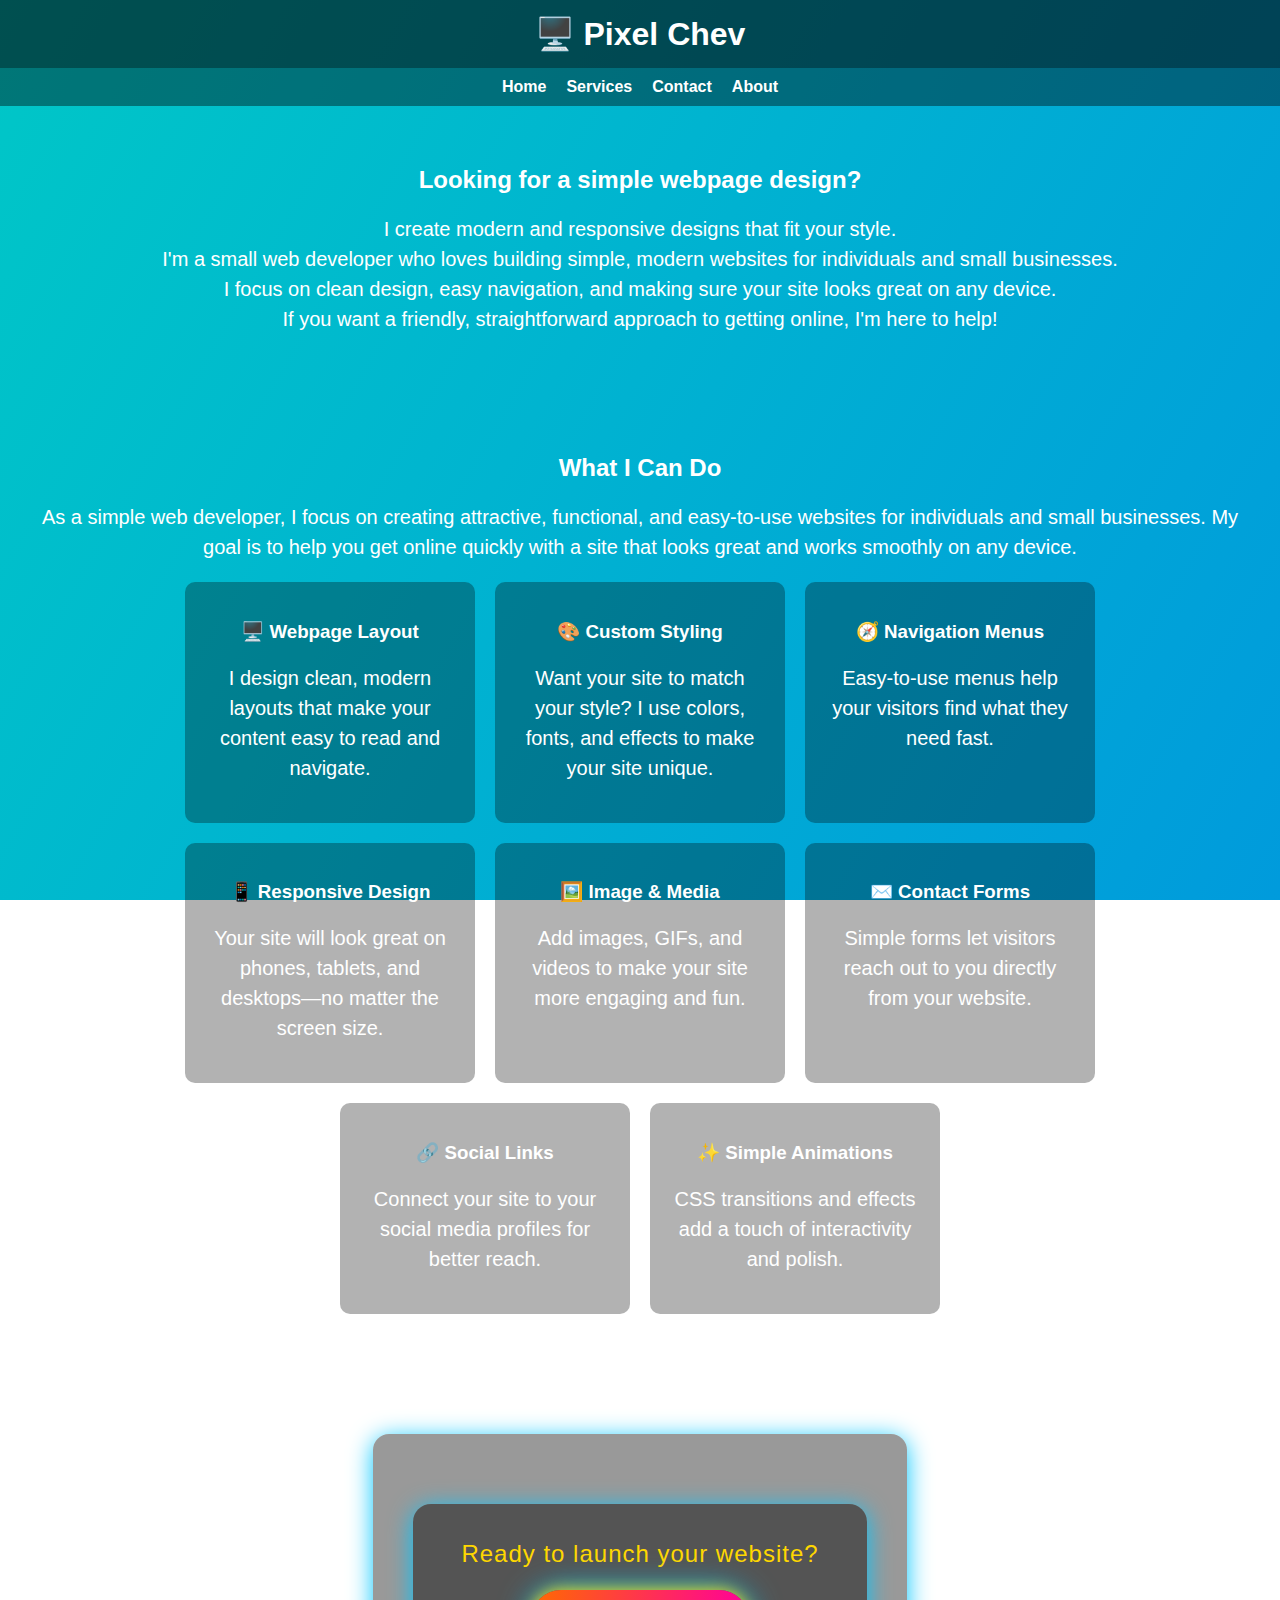
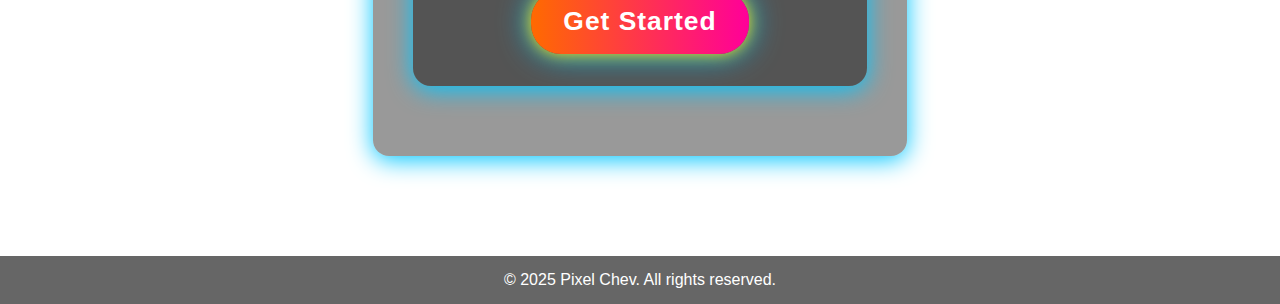
<file: index.html>
<!DOCTYPE html>
<html lang="en">
<head>
    <meta charset="UTF-8">
    <meta name="viewport" content="width=device-width, initial-scale=1.0">
    <title>Pixel Chev</title>
    <meta name="description" content="Pixel Chev - Simple, modern, and responsive web design services for your needs.">
    <link rel="stylesheet" type="text/css" href="style.css">
    <link rel="icon" type="image/png" href="images/favicon.png">
</head>
<body>

<header>
    <span class="logo">🖥️</span> Pixel Chev
</header>

<nav>
    <a href="#home">Home</a>
    <a href="#services">Services</a>
    <a href="contact.html">Contact</a>
    <a href="AI.html">About</a>
</nav>

<main>
    <!-- Hero Section -->
    <section id="home" class="hero">
        <h2>Looking for a simple webpage design?</h2>
        <p>
            I create modern and responsive designs that fit your style.<br>
            I'm a small web developer who loves building simple, modern websites for individuals and small businesses.<br>
            I focus on clean design, easy navigation, and making sure your site looks great on any device.<br>
            If you want a friendly, straightforward approach to getting online, I'm here to help!
        </p>
        
    </section>

    <!-- Services Section -->
    <section id="services">
        <h2>What I Can Do</h2>
        <p>
            As a simple web developer, I focus on creating attractive, functional, and easy-to-use websites for individuals and small businesses. My goal is to help you get online quickly with a site that looks great and works smoothly on any device.
        </p>
        <div class="services">
            <div class="card">
                <h3>🖥️ Webpage Layout</h3>
                <p>I design clean, modern layouts that make your content easy to read and navigate.</p>
            </div>
            <div class="card">
                <h3>🎨 Custom Styling</h3>
                <p>Want your site to match your style? I use colors, fonts, and effects to make your site unique.</p>
            </div>
            <div class="card">
                <h3>🧭 Navigation Menus</h3>
                <p>Easy-to-use menus help your visitors find what they need fast.</p>
            </div>
            <div class="card">
                <h3>📱 Responsive Design</h3>
                <p>Your site will look great on phones, tablets, and desktops—no matter the screen size.</p>
            </div>
            <div class="card">
                <h3>🖼️ Image & Media</h3>
                <p>Add images, GIFs, and videos to make your site more engaging and fun.</p>
            </div>
            <div class="card">
                <h3>✉️ Contact Forms</h3>
                <p>Simple forms let visitors reach out to you directly from your website.</p>
            </div>

            <div class="card">
                <h3>🔗 Social Links</h3>
                <p>Connect your site to your social media profiles for better reach.</p>
            </div>
            <div class="card">
                <h3>✨ Simple Animations</h3>
                <p>CSS transitions and effects add a touch of interactivity and polish.</p>
            </div>
        </div>
    </section>

    <!-- Get Started Call-to-Action -->
    <section class="start-section">
        <div class="animation-box start-animation-box">
            <p class="start-now">
                Ready to launch your website? <br>
                <a href="AI.html" class="cta-btn">Get Started</a>
            </p>
        </div>
    </section>
</main>

<footer>
    &copy; 2025 Pixel Chev. All rights reserved.
</footer>

</body>

</html>
</file>
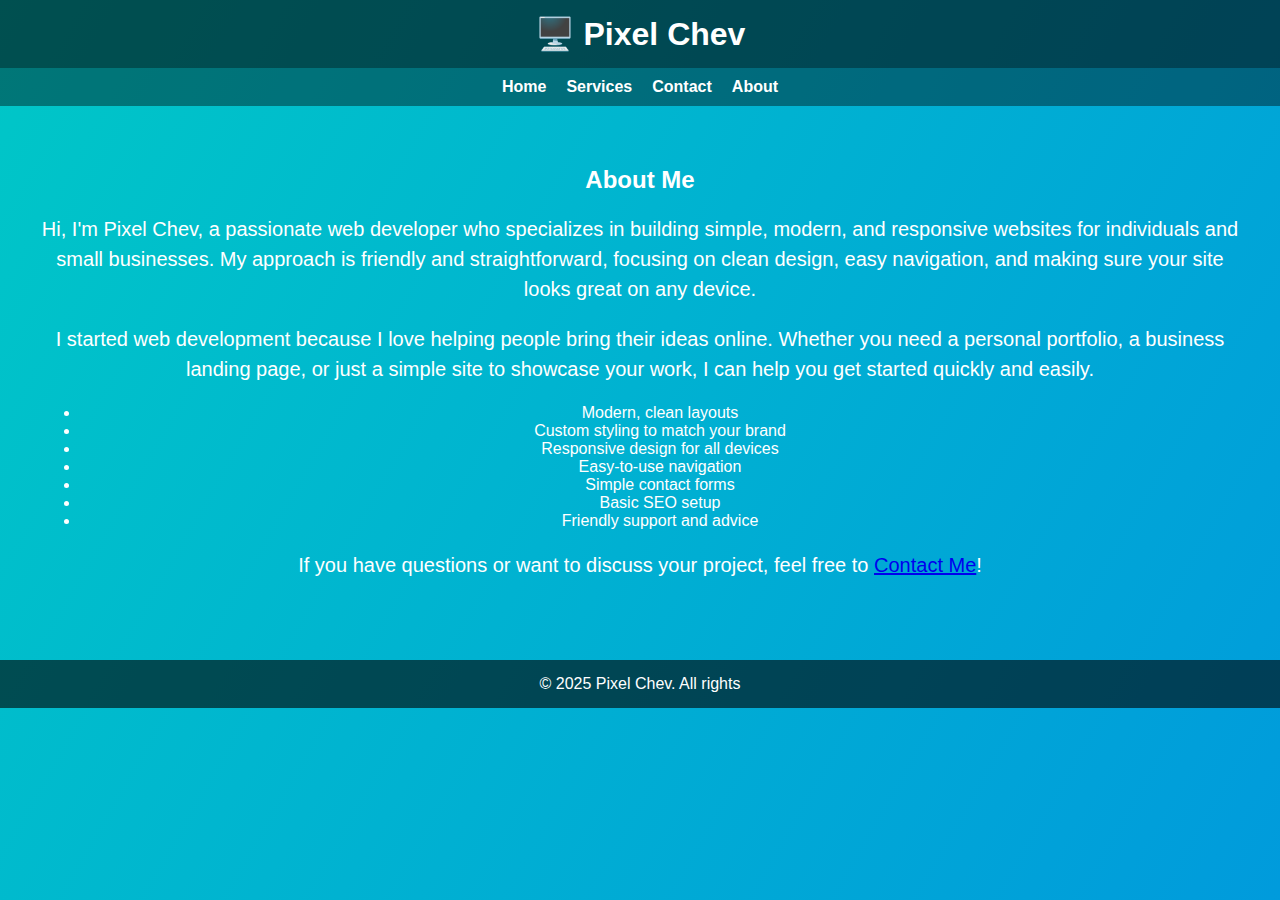
<file: AI.html>
<!DOCTYPE html>
<html lang="en">
<head>
    <meta charset="UTF-8">
    <meta name="viewport" content="width=device-width, initial-scale=1.0">
    <title>About | Pixel Chev</title>
    <link rel="stylesheet" type="text/css" href="style.css">
    <link rel="icon" type="image/png" href="images/favicon.png">
</head>
<body>

<header>
    <span class="logo">🖥️</span> Pixel Chev
</header>

<nav>
    <a href="index.html">Home</a>
    <a href="index.html">Services</a>
    <a href="contact.html">Contact</a>
    <a href="AI.html">About</a>
</nav>

<main>
    <section id="about" class="about-section">
        <h2>About Me</h2>
        <p>
            Hi, I'm Pixel Chev, a passionate web developer who specializes in building simple, modern, and responsive websites for individuals and small businesses. My approach is friendly and straightforward, focusing on clean design, easy navigation, and making sure your site looks great on any device.
        </p>
        <p>
            I started web development because I love helping people bring their ideas online. Whether you need a personal portfolio, a business landing page, or just a simple site to showcase your work, I can help you get started quickly and easily.
        </p>
        <ul>
            <li>Modern, clean layouts</li>
            <li>Custom styling to match your brand</li>
            <li>Responsive design for all devices</li>
            <li>Easy-to-use navigation</li>
            <li>Simple contact forms</li>
            <li>Basic SEO setup</li>
            <li>Friendly support and advice</li>
        </ul>
        <p>
            If you have questions or want to discuss your project, feel free to <a href="contact.html" class="cta-btn">Contact Me</a>!
        </p>
    </section>
</main>

<footer>
    &copy; 2025 Pixel Chev. All rights
</file>
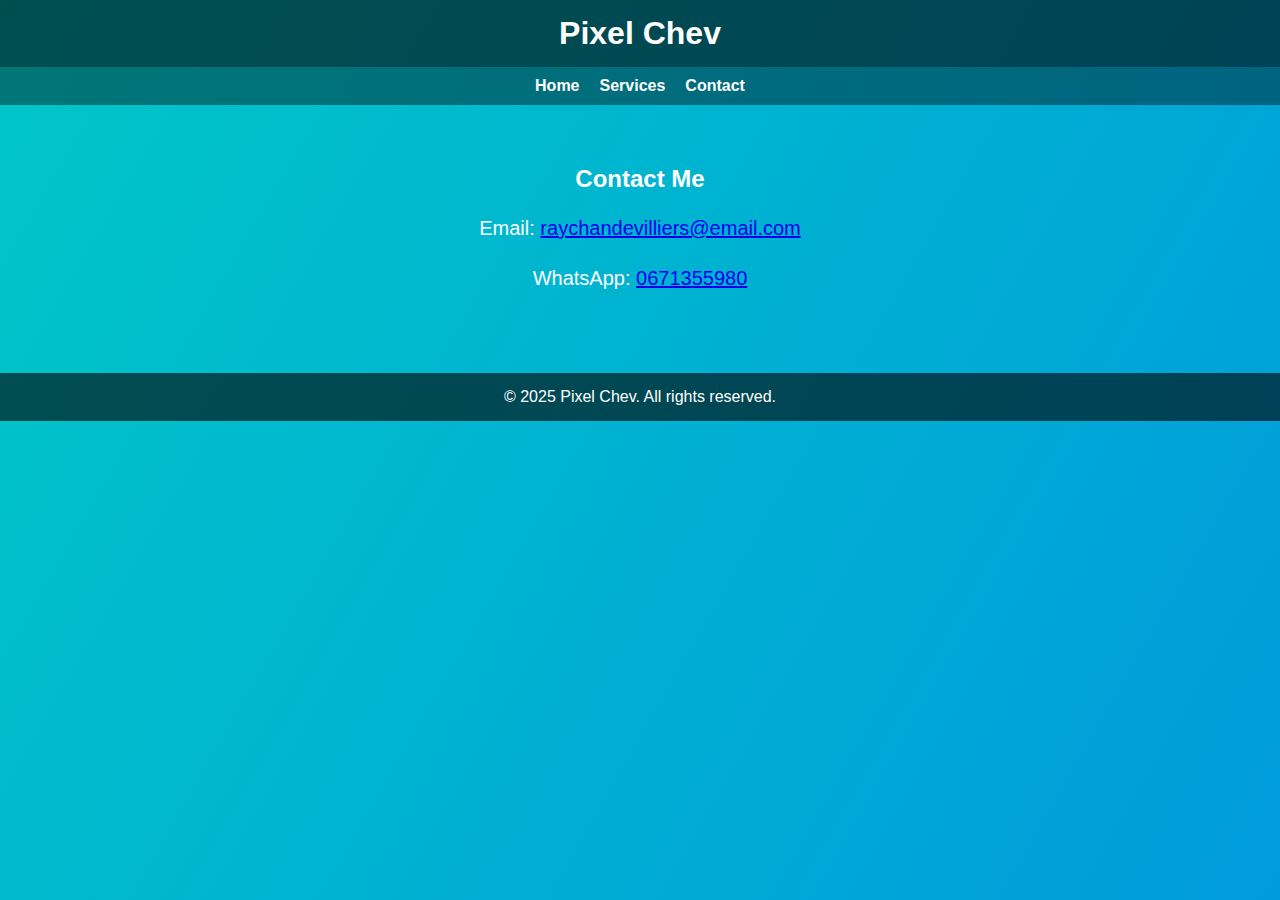
<file: contact.html>
<!DOCTYPE html>
<html lang="en">
<head>
    <meta charset="UTF-8">
    <meta name="viewport" content="width=device-width, initial-scale=1.0">
    <title>Contact | Pixel Chev</title>
    <link rel="stylesheet" type="text/css" href="style.css">
</head>
<body>

<header>Pixel Chev</header>

<nav>
    <a href="index.html#home">Home</a>
    <a href="index.html#services">Services</a>
    <a href="contact.html">Contact</a>
</nav>

<section id="contact">
    <h2>Contact Me</h2>
    <p>Email: <a href="mailto:raychandevilliers@email.com">raychandevilliers@email.com</a></p>
    <p>WhatsApp: <a href="https://wa.me/yourNumber" target="_blank">0671355980</a></p>
</section>

<footer>
    &copy; 2025 Pixel Chev. All rights reserved.
</footer>

</body>
</html>
</file>
<file: style.css>
h1 {
    color: rgb(255, 255, 255);
    text-align: center;
    text-decoration: underline;
    


}

p {
    font-size: 20px;
    line-height: 1.5;
    color: rgb(255, 255, 255);
}


body {
    margin: 0;
    font-family: Arial, sans-serif;
    /* Animated gradient background with more colors */
    background: linear-gradient(120deg, #00c7c7, #0051ff, #00ff40, #006611);
    background-size: 800% 800%;
    animation: gradientMove 20s ease infinite;
    background-attachment: fixed;
    color: #fff;
}

/* Keyframes for moving gradient */
@keyframes gradientMove {
    0% {
        background-position: 0% 50%;
    }
    50% {
        background-position: 100% 50%;
    }
    100% {
        background-position: 0% 50%;
    }
}

header {
    background-color: rgba(0,0,0,0.6);
    padding: 15px;
    text-align: center;
    font-size: 2em;
    font-weight: bold;
}
nav {
    display: flex;
    justify-content: center ;
    gap: 20px;
    background-color: rgba(0,0,0,0.4);
    padding: 10px;
}
nav a {
    color: white;
    text-decoration: none;
    font-weight: bold;
}
nav a:hover {
    color: rgb(255, 208, 0);
}
section {
    padding: 40px;
    text-align: center;
}

.services {
    display: flex;
    justify-content: center;
    gap: 20px;
    flex-wrap: wrap;
}
.card {
    background-color: rgba(0,0,0,0.3);
    padding: 20px;
    border-radius: 10px;
    width: 250px;
    transition: transform 0.3s;
}
.card:hover {
    transform: scale(1.05);
    box-shadow: 0 0 15px yellow;
}
.anime-image {
    margin-top: 20px;
    border-radius: 50%;
    overflow: hidden;
    width: 150px;
    height: 150px;
    display: inline-block;
}
.anime-image img {
    width: 100%;
    height: 100%;
    object-fit: cover;
}
footer {
    text-align: center;
    background-color: rgba(0,0,0,0.6);
    padding: 15px;
    margin-top: 20px;
}

html {
    scroll-behavior: smooth;
}

/* Service cards animation */
@keyframes fadeUp {
    0% {
        opacity: 0;
        transform: translateY(40px) scale(0.95);
    }
    100% {
        opacity: 1;
        transform: translateY(0) scale(1);
    }
}

.services .card {
    animation: fadeUp 0.8s cubic-bezier(.42,.58,.58,1.12) both;
    /* Stagger animation for each card */
}

.services .card:nth-child(1) { animation-delay: 0.1s; }
.services .card:nth-child(2) { animation-delay: 0.2s; }
.services .card:nth-child(3) { animation-delay: 0.3s; }
.services .card:nth-child(4) { animation-delay: 0.4s; }
.services .card:nth-child(5) { animation-delay: 0.5s; }
.services .card:nth-child(6) { animation-delay: 0.6s; }
.services .card:nth-child(7) { animation-delay: 0.7s; }
.services .card:nth-child(8) { animation-delay: 0.8s; }
.services .card:nth-child(9) { animation-delay: 0.9s; }

.portfolio-items {
    display: flex;
    justify-content: center;
    gap: 24px;
    flex-wrap: wrap;
    margin-top: 30px;
}
.portfolio-card {
    background: rgba(0,0,0,0.3);
    border-radius: 12px;
    padding: 18px;
    width: 250px;
    box-shadow: 0 2px 12px rgba(0,0,0,0.15);
    transition: transform 0.3s, box-shadow 0.3s;
    text-align: center;
}
.portfolio-card img {
    width: 100%;
    border-radius: 8px;
    margin-bottom: 12px;
}
.portfolio-card:hover {
    transform: translateY(-8px) scale(1.04);
    box-shadow: 0 6px 24px #ff0099;
}

.testimonials {
    display: flex;
    justify-content: center;
    gap: 24px;
    flex-wrap: wrap;
    margin: 30px 0;
}
.testimonial-card {
    background: rgba(255,255,255,0.08);
    border-radius: 10px;
    padding: 18px 24px;
    width: 300px;
    color: #fff;
    font-style: italic;
    box-shadow: 0 2px 12px rgba(0,0,0,0.12);
}
.testimonial-card span {
    display: block;
    margin-top: 10px;
    font-weight: bold;
    color: #ffd700;
}

.social-links {
    margin: 16px 0;
}
.social-links a {
    margin: 0 8px;
    display: inline-block;
    transition: transform 0.2s;
}
.social-links a:hover {
    transform: scale(1.2);
}

.start-animation-box {
    display: flex;
    justify-content: center;
    align-items: center;
    margin: 40px auto;
    background: rgba(0,0,0,0.4);
    padding: 30px 40px;
    border-radius: 16px;
    width: fit-content;
    box-shadow: 0 4px 24px #00c6ff;
    animation: fadeUp 1s cubic-bezier(.42,.58,.58,1.12);
}

.start-now {
    display: flex;
    flex-direction: column;
    align-items: center;
    justify-content: center;
    background: rgba(0,0,0,0.45);
    padding: 32px 48px;
    margin: 40px auto;
    border-radius: 18px;
    box-shadow: 0 4px 24px #00c6ff;
    font-size: 1.5em;
    color: #ffd700;
    max-width: 400px;
    animation: fadeUp 1s cubic-bezier(.42,.58,.58,1.12);
    text-align: center;
    letter-spacing: 1px;
}

.start-now .cta-btn {
    display: inline-block;
    margin-top: 18px;
    padding: 12px 32px;
    background: linear-gradient(90deg, #ff6a00, #ff0099);
    color: #fff;
    font-weight: bold;
    border: none;
    border-radius: 30px;
    text-decoration: none;
    font-size: 1.1em;
    box-shadow: 0 0 16px #ffd700, 0 0 32px #00c6ff;
    animation: pulse 1.5s infinite;
    transition: background 0.3s, transform 0.3s;
}

.start-now .cta-btn:hover {
    background: linear-gradient(90deg, #00c6ff, #0072ff);
    transform: scale(1.08);
}

@keyframes pulse {
    0% { box-shadow: 0 0 16px #ffd700, 0 0 32px #00c6ff; }
    50% { box-shadow: 0 0 32px #ffd700, 0 0 64px #00c6ff; }
    100% { box-shadow: 0 0 16px #ffd700, 0 0 32px #00c6ff; }
}
</file>
